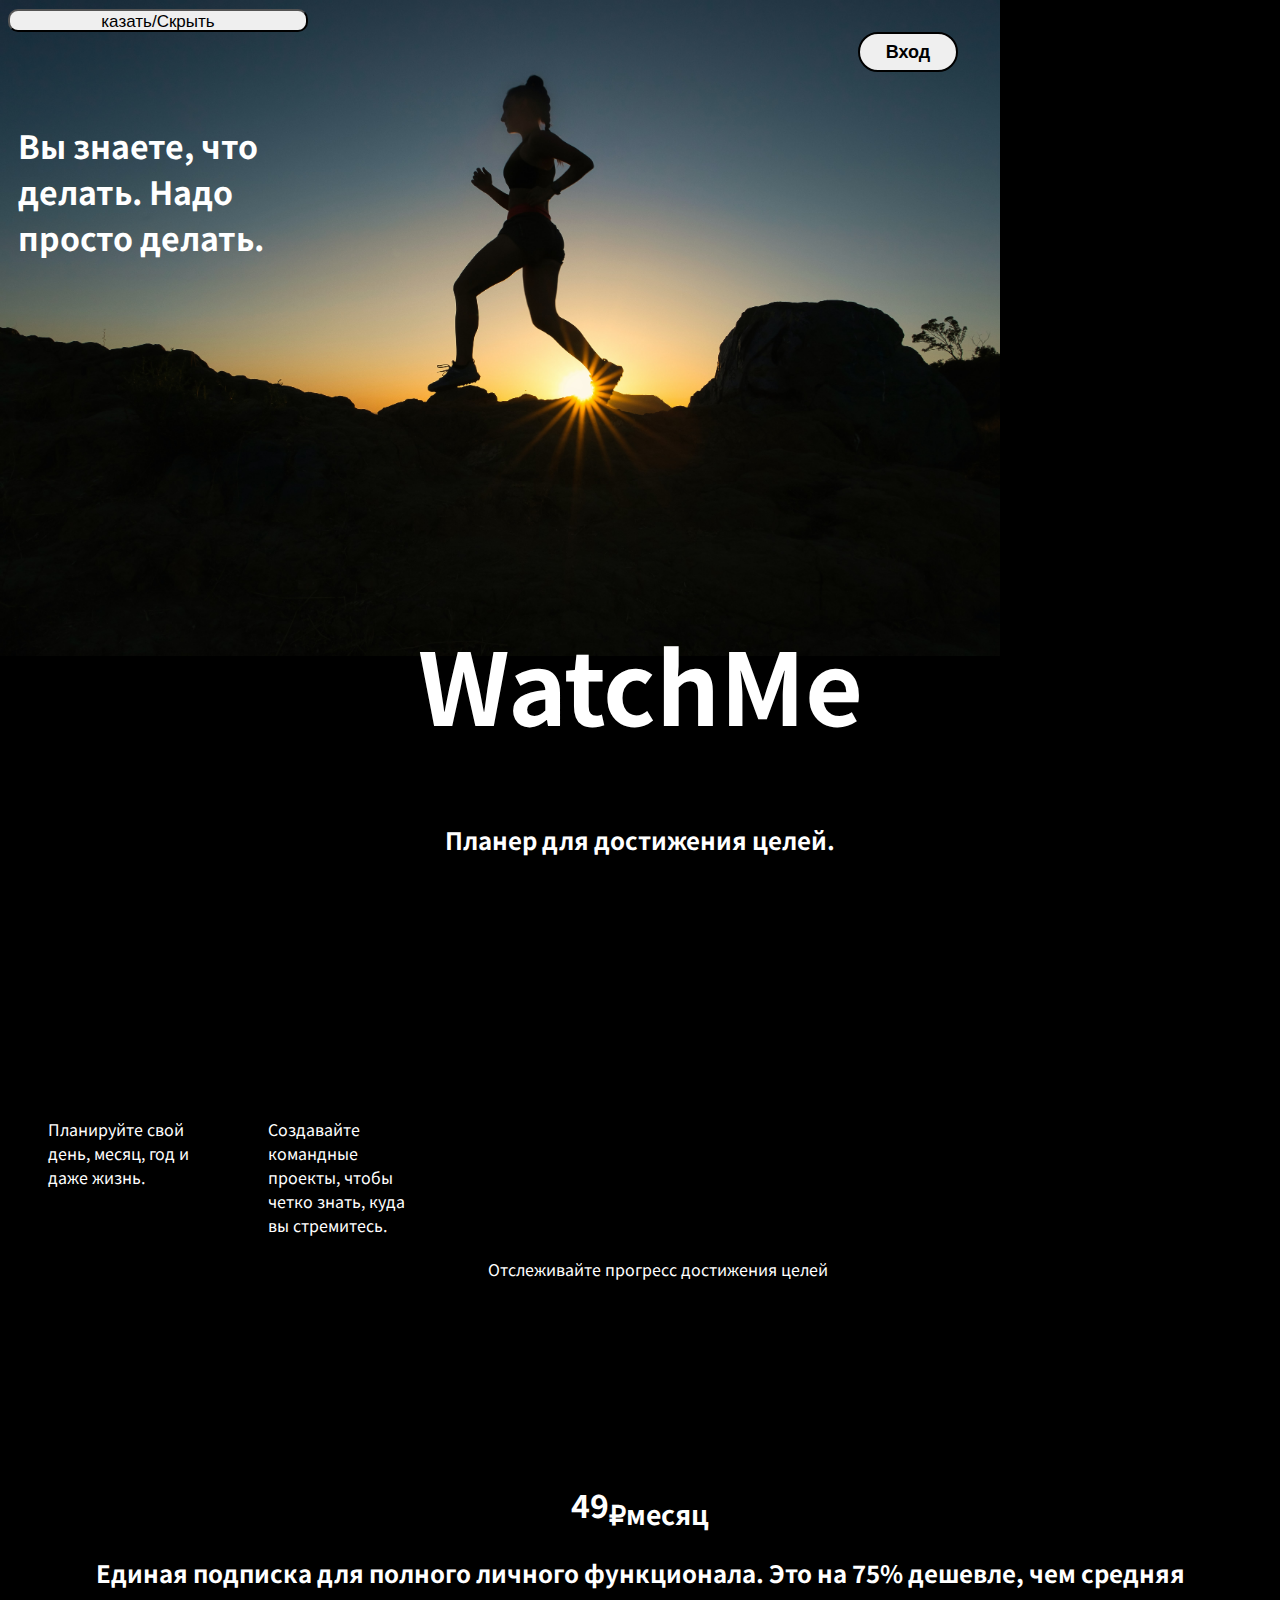
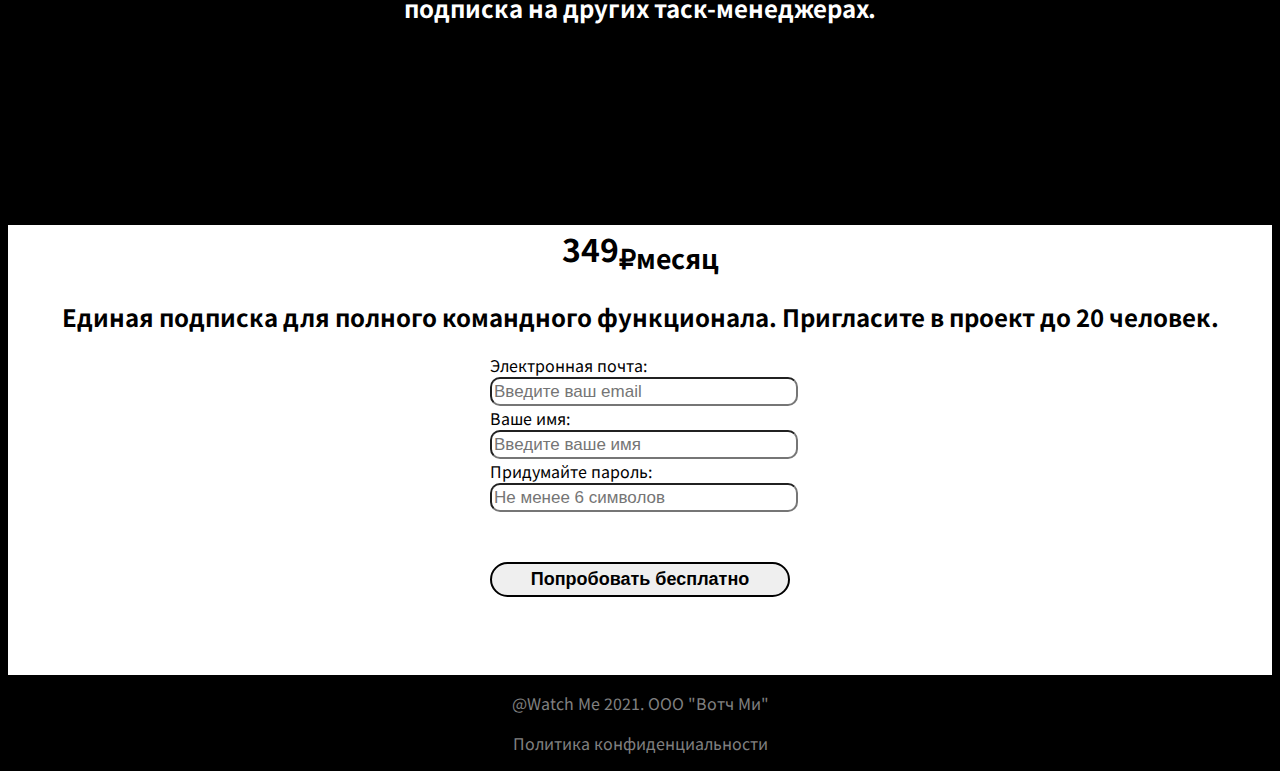
<file: index.html>
<!DOCTYPE html>
<html lang="ru">
  <head>
    <meta http-equiv="Content-Type" content="text/html; charset=utf-8">
    <link href="main.css" rel="stylesheet">
    <title>Возьми контроль над своими действиями</title>
    <script>
    function disp(form) {
        if (form.style.display == "none") {
            form.style.display = "block";
        } else {
            form.style.display = "none";
        }
    }
    </script>
  </head>
  <body>
        <input type="button" value="казать/Скрыть" onclick="disp(document.getElementById('form1'))" />
         <div class="greetings-container">
           <a href="login.html"><button href="login.html">Вход</button></a>
           </div>
           <h1 class="hello-text">Вы знаете, что делать. Надо просто делать.</h1>
           <h1 class="heading">WatchMe</h1>
           <h2>Планер для достижения целей.</h2>
           <div class="main-container">
                 <img class="element-1">
                 <dd class="element-2">Планируйте свой день, месяц, год и даже жизнь.</dd>
                 <img class="element-3">
                 <dd class="element-4">Создавайте командные проекты, чтобы четко знать, куда вы стремитесь.</dd>
                 <img class="element-5">
                 <dd class="element-6">Отслеживайте прогресс достижения целей</dd>
         </div>
         <h1 class="price">49<sub>₽месяц</sub></h1>
         <h2>Единая подписка для полного личного функционала. Это на 75% дешевле, чем средняя подписка на других таск-менеджерах. </h2>
         <div class="white-container">
               <h1 class="price black">349<sub>₽месяц</sub></h1>
               <h2 class="black">Единая подписка для полного командного функционала. Пригласите в проект до 20 человек. </h2>
               <div class="align-container">
                   <form class="registration" action="index.html" method="post">
                          <label for="email">Электронная почта:</label>
                          <input type="email" name="email" id="email" placeholder="Введите ваш email">
                          <label for="name" name="name">Ваше имя:</label>
                          <input type="text" id="name" placeholder="Введите ваше имя">
                          <label for="password">Придумайте пароль:</label>
                          <input type="password" id="password" placeholder="Не менее 6 символов">
                          <input class="try-for-free" type="submit" value="Попробовать бесплатно">
                   </form>
               </div>
         </div>
         <footer>
                 <p>@Watch Me 2021. ООО "Вотч Ми"<p>
                 <p>Политика конфиденциальности<p>
         </footer>
  </body>
</html>
</file>
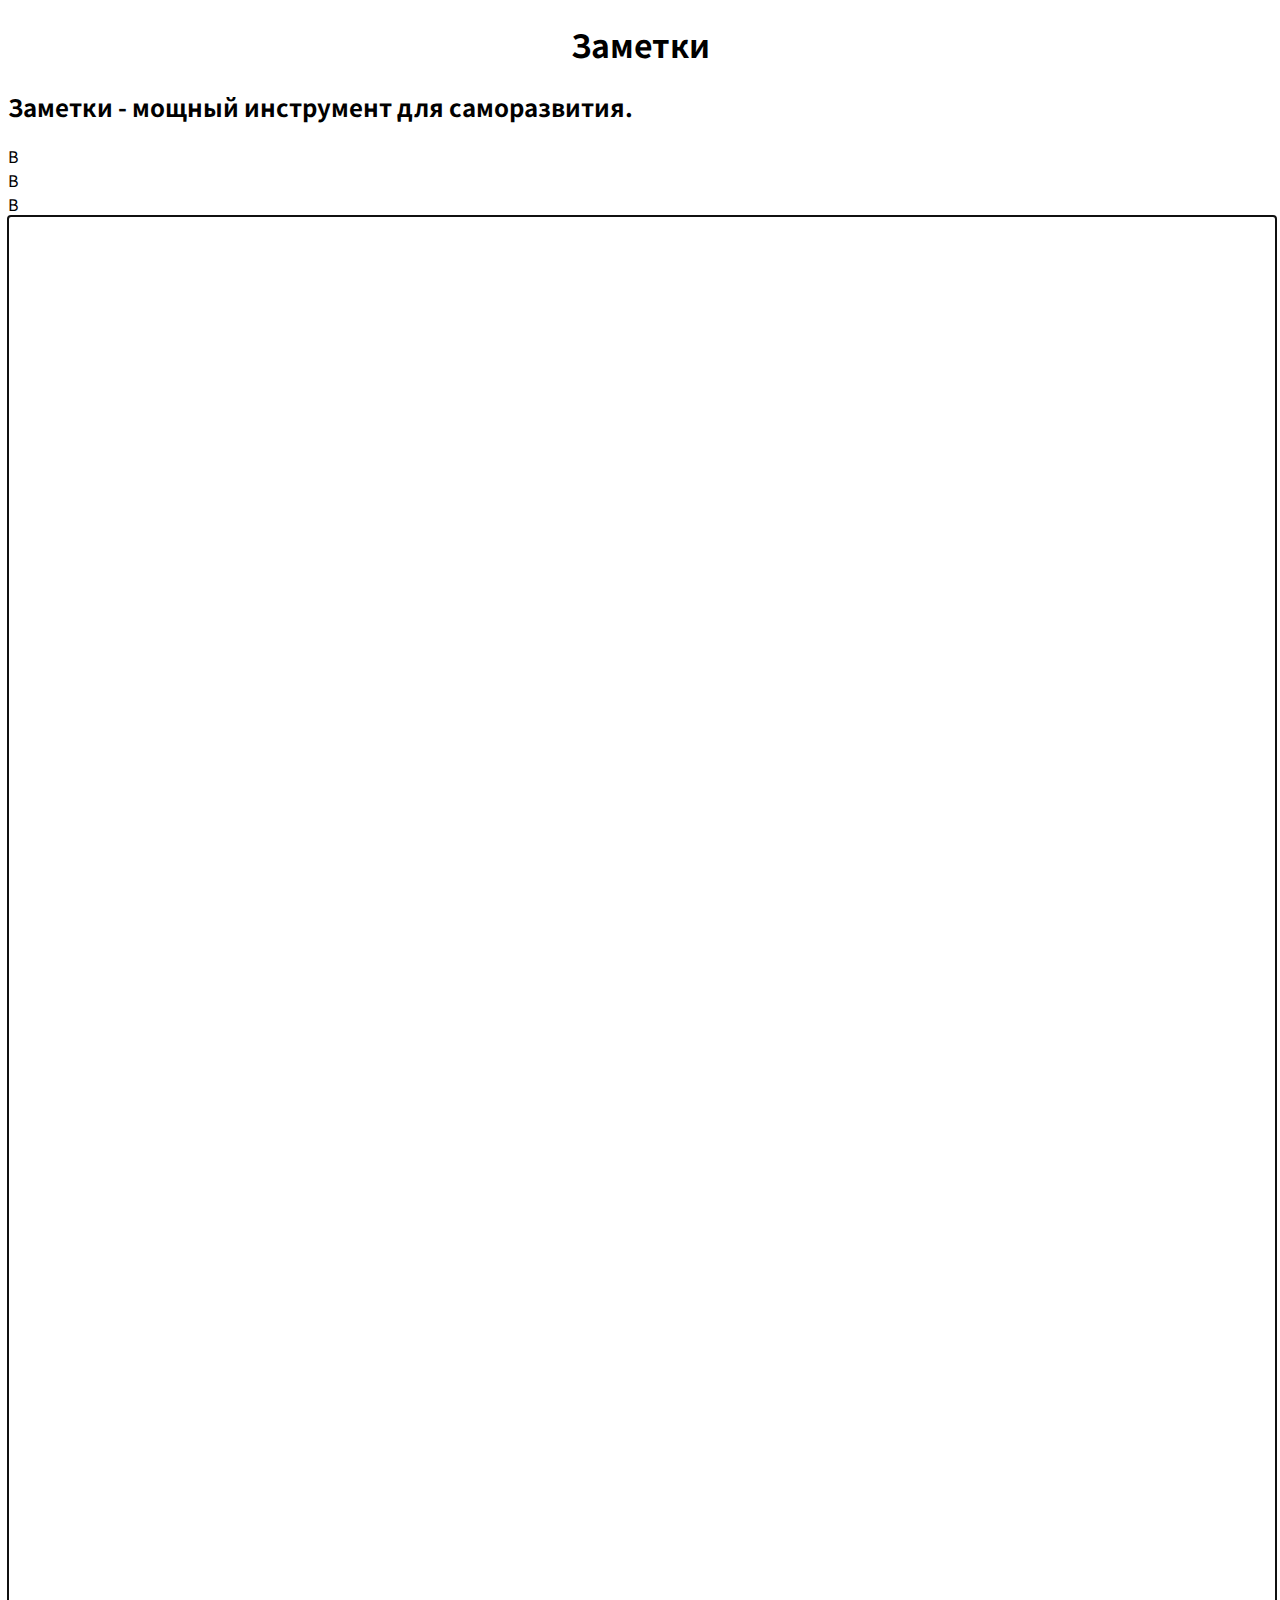
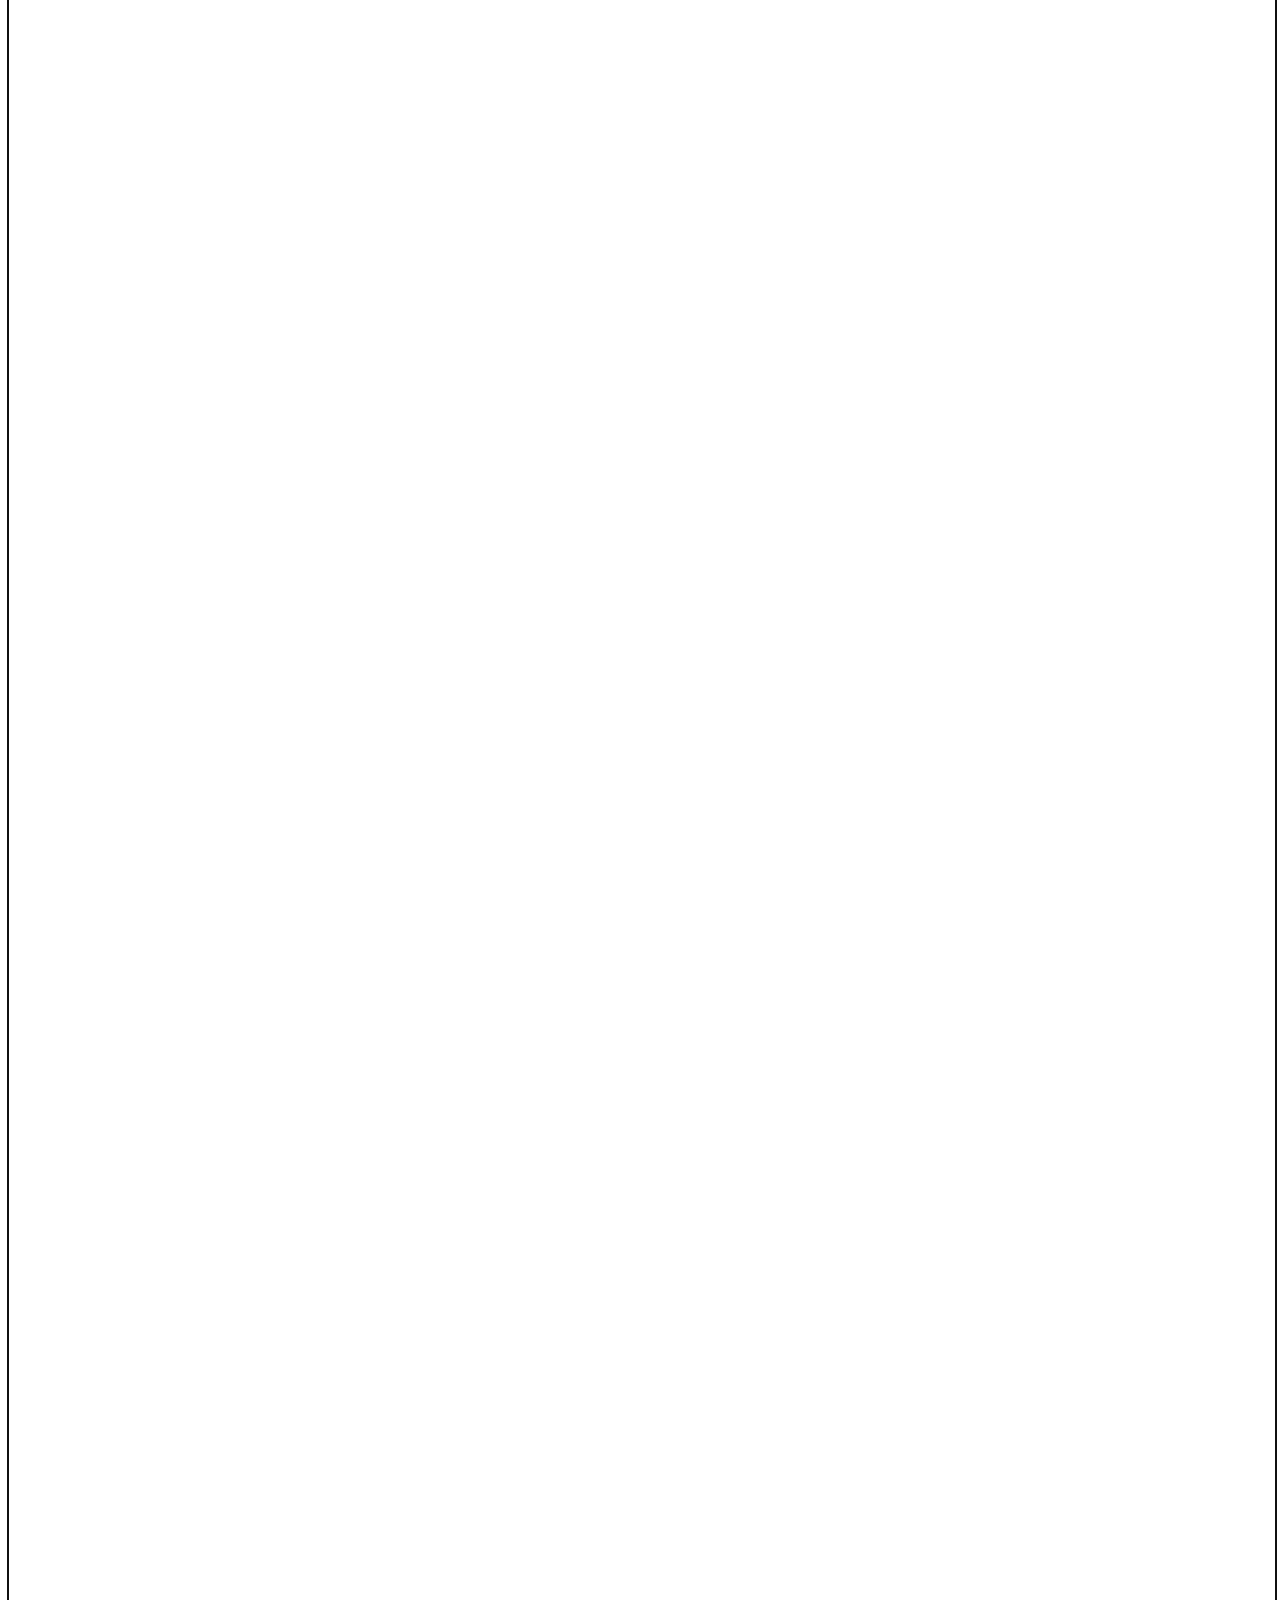
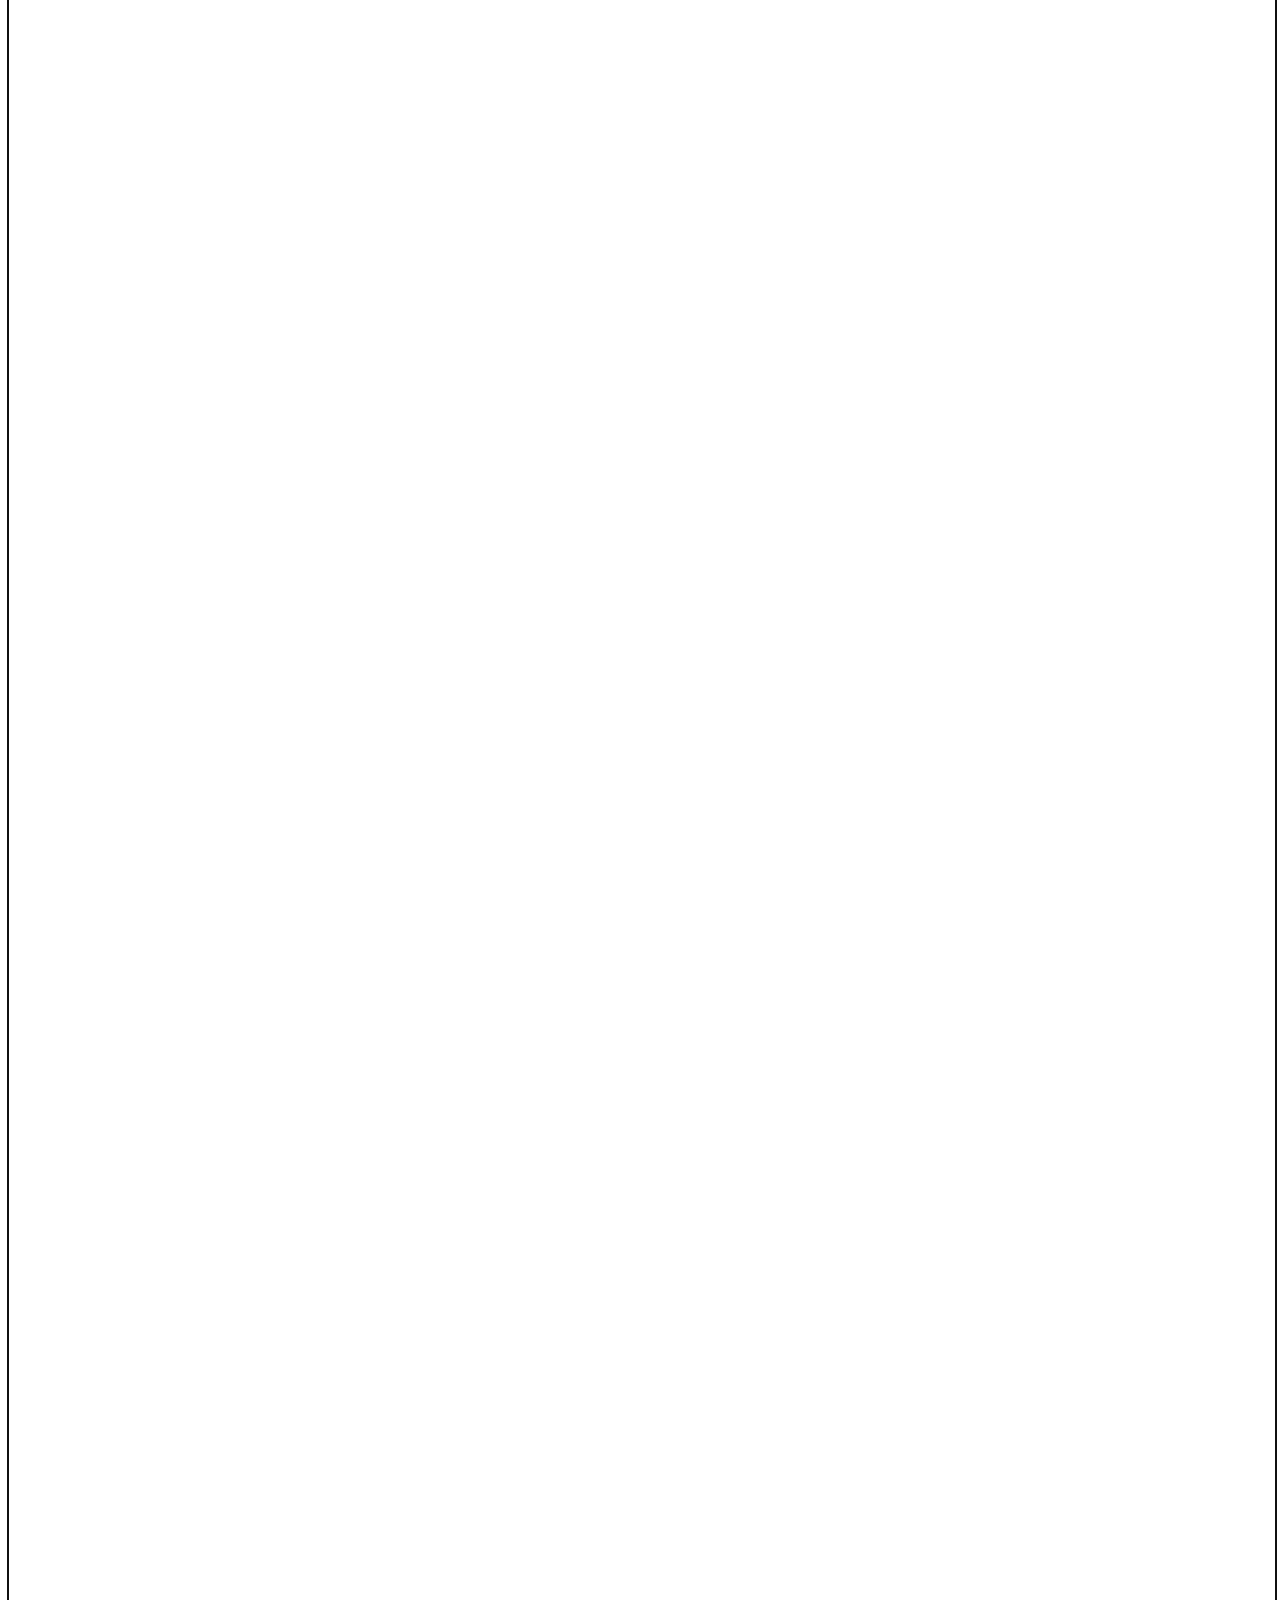
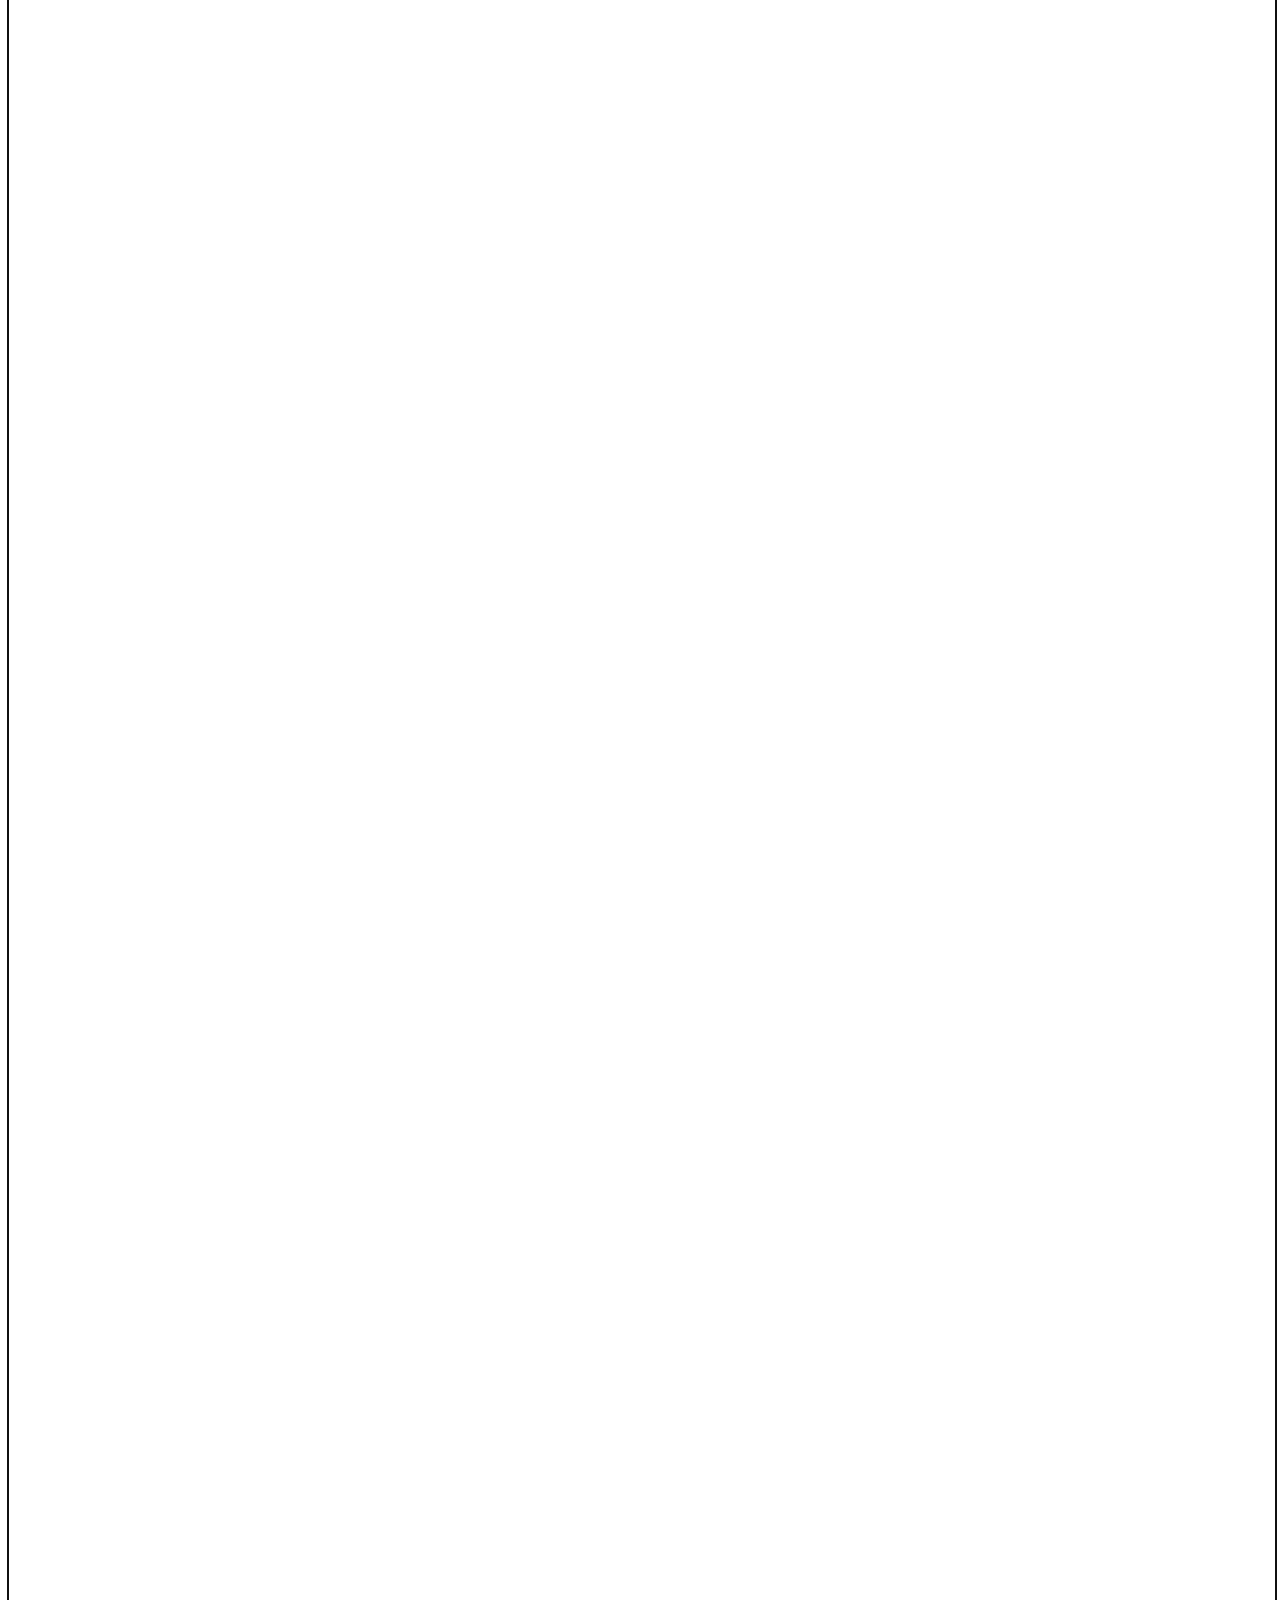
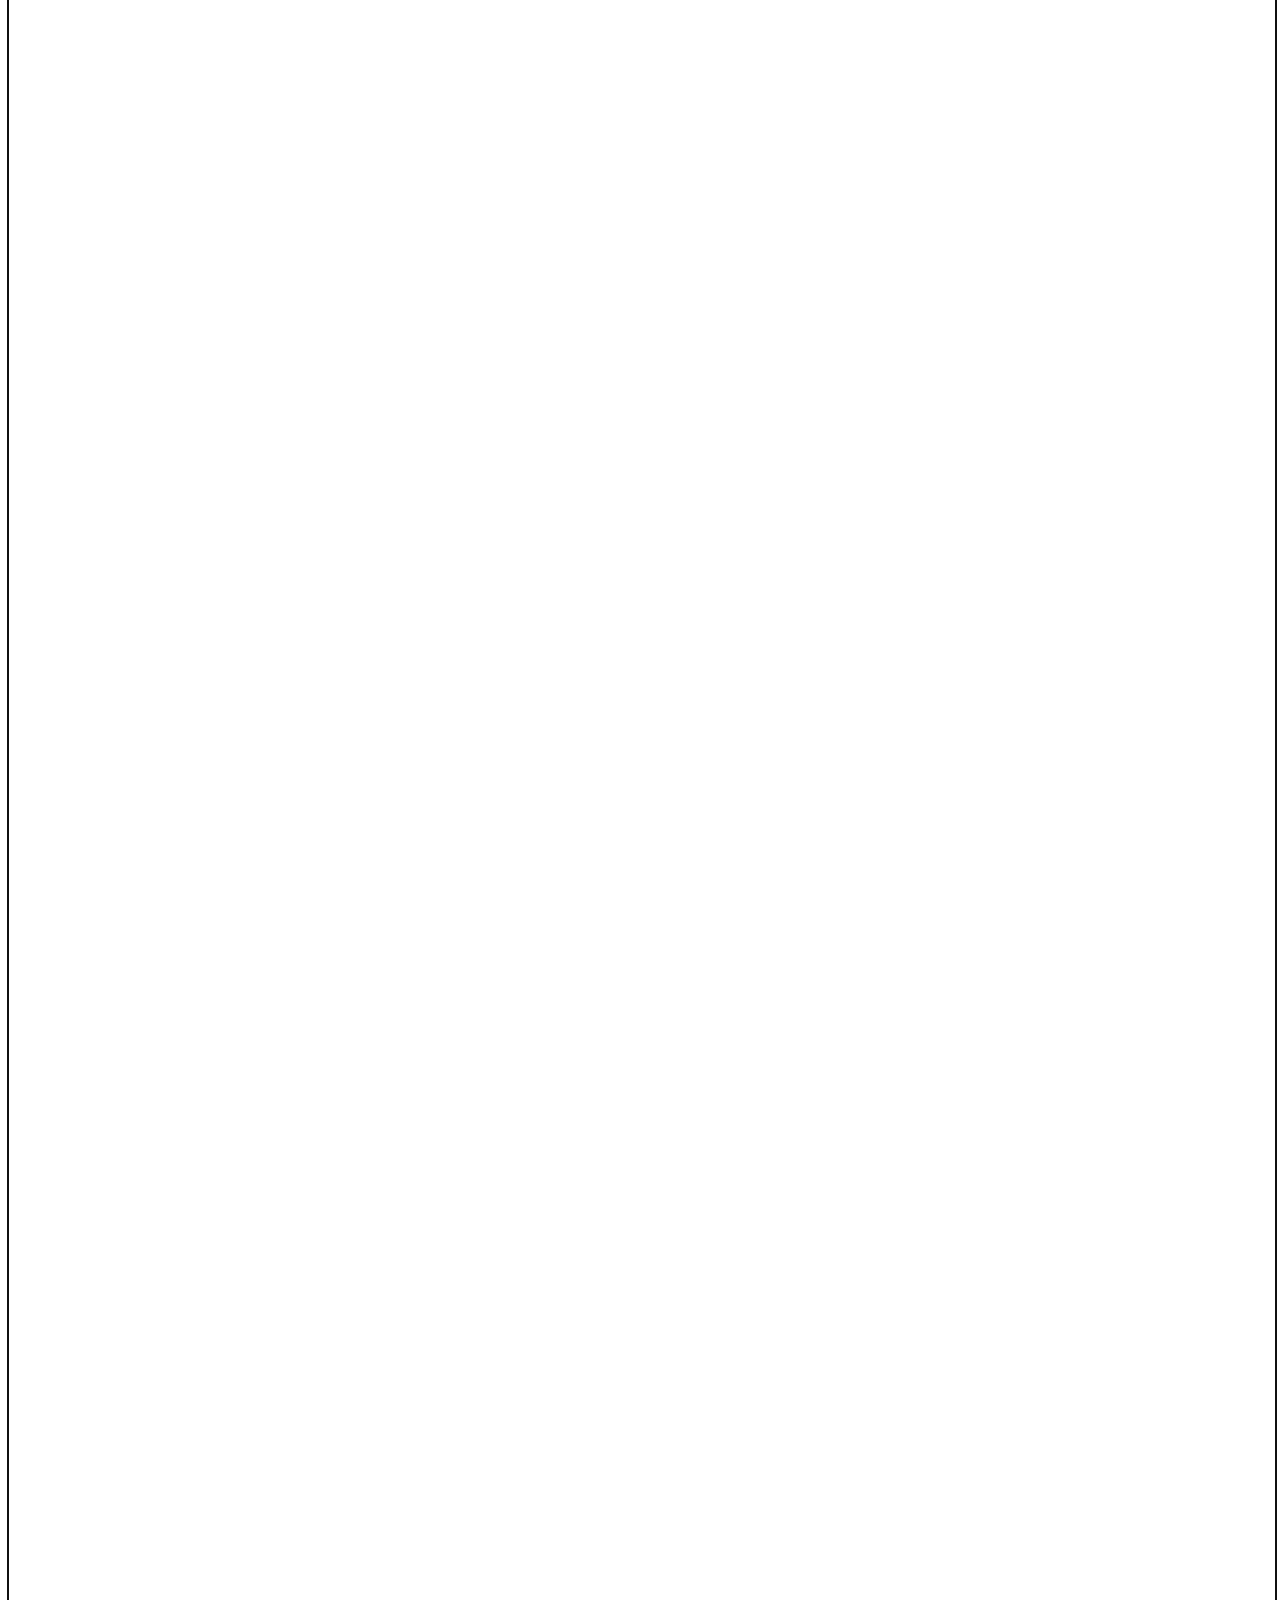
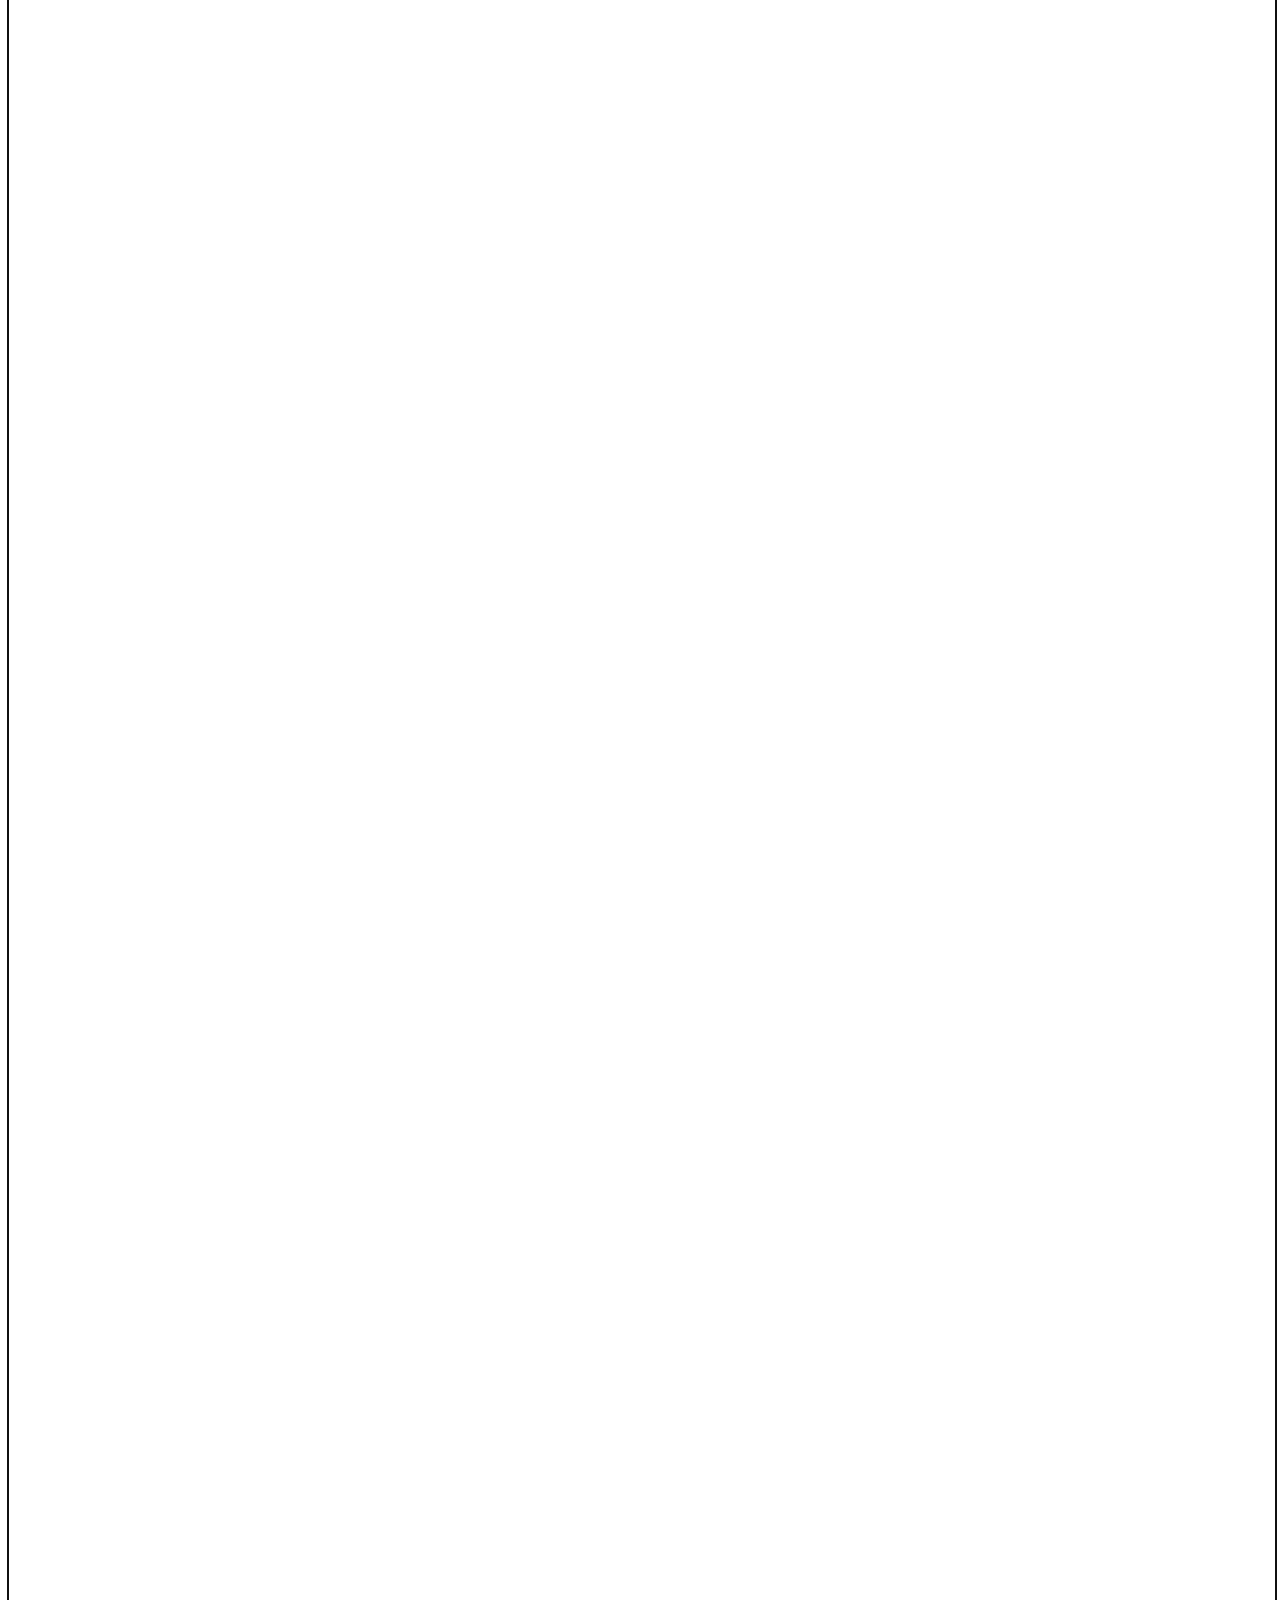
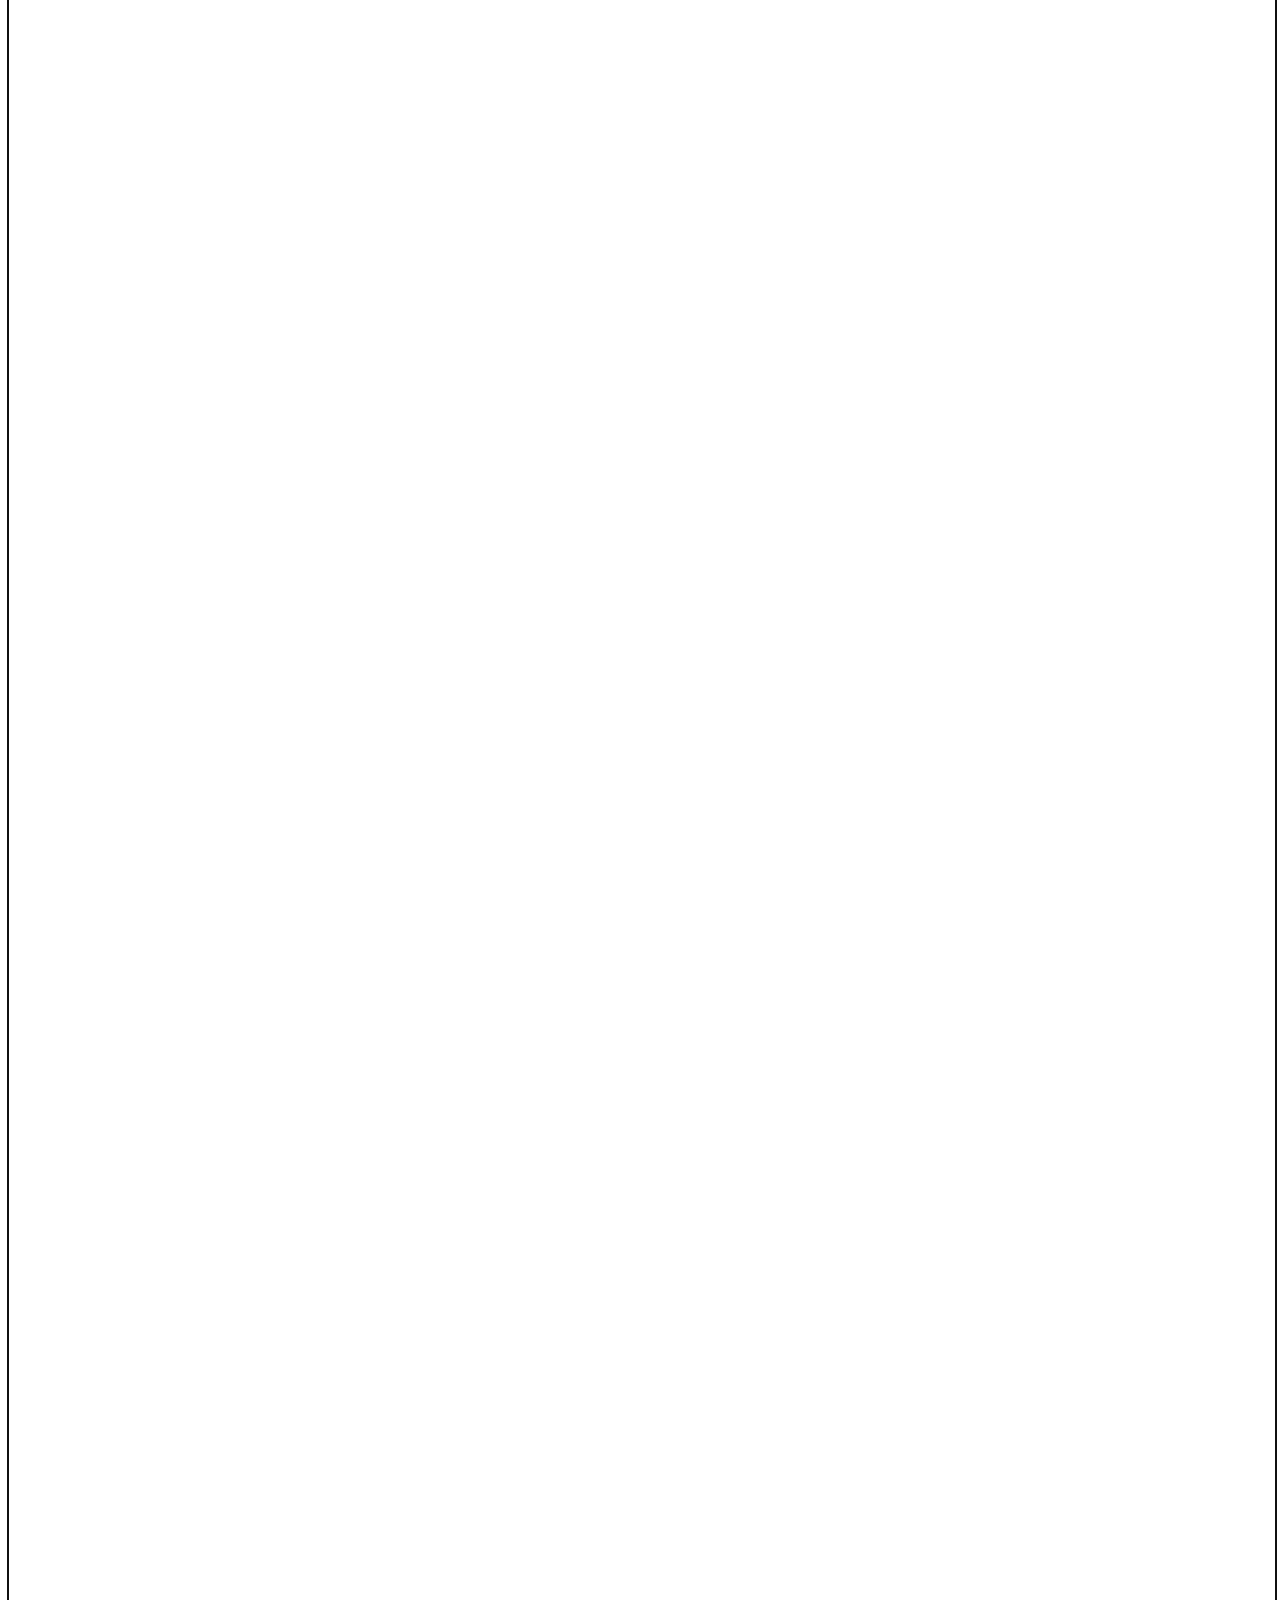
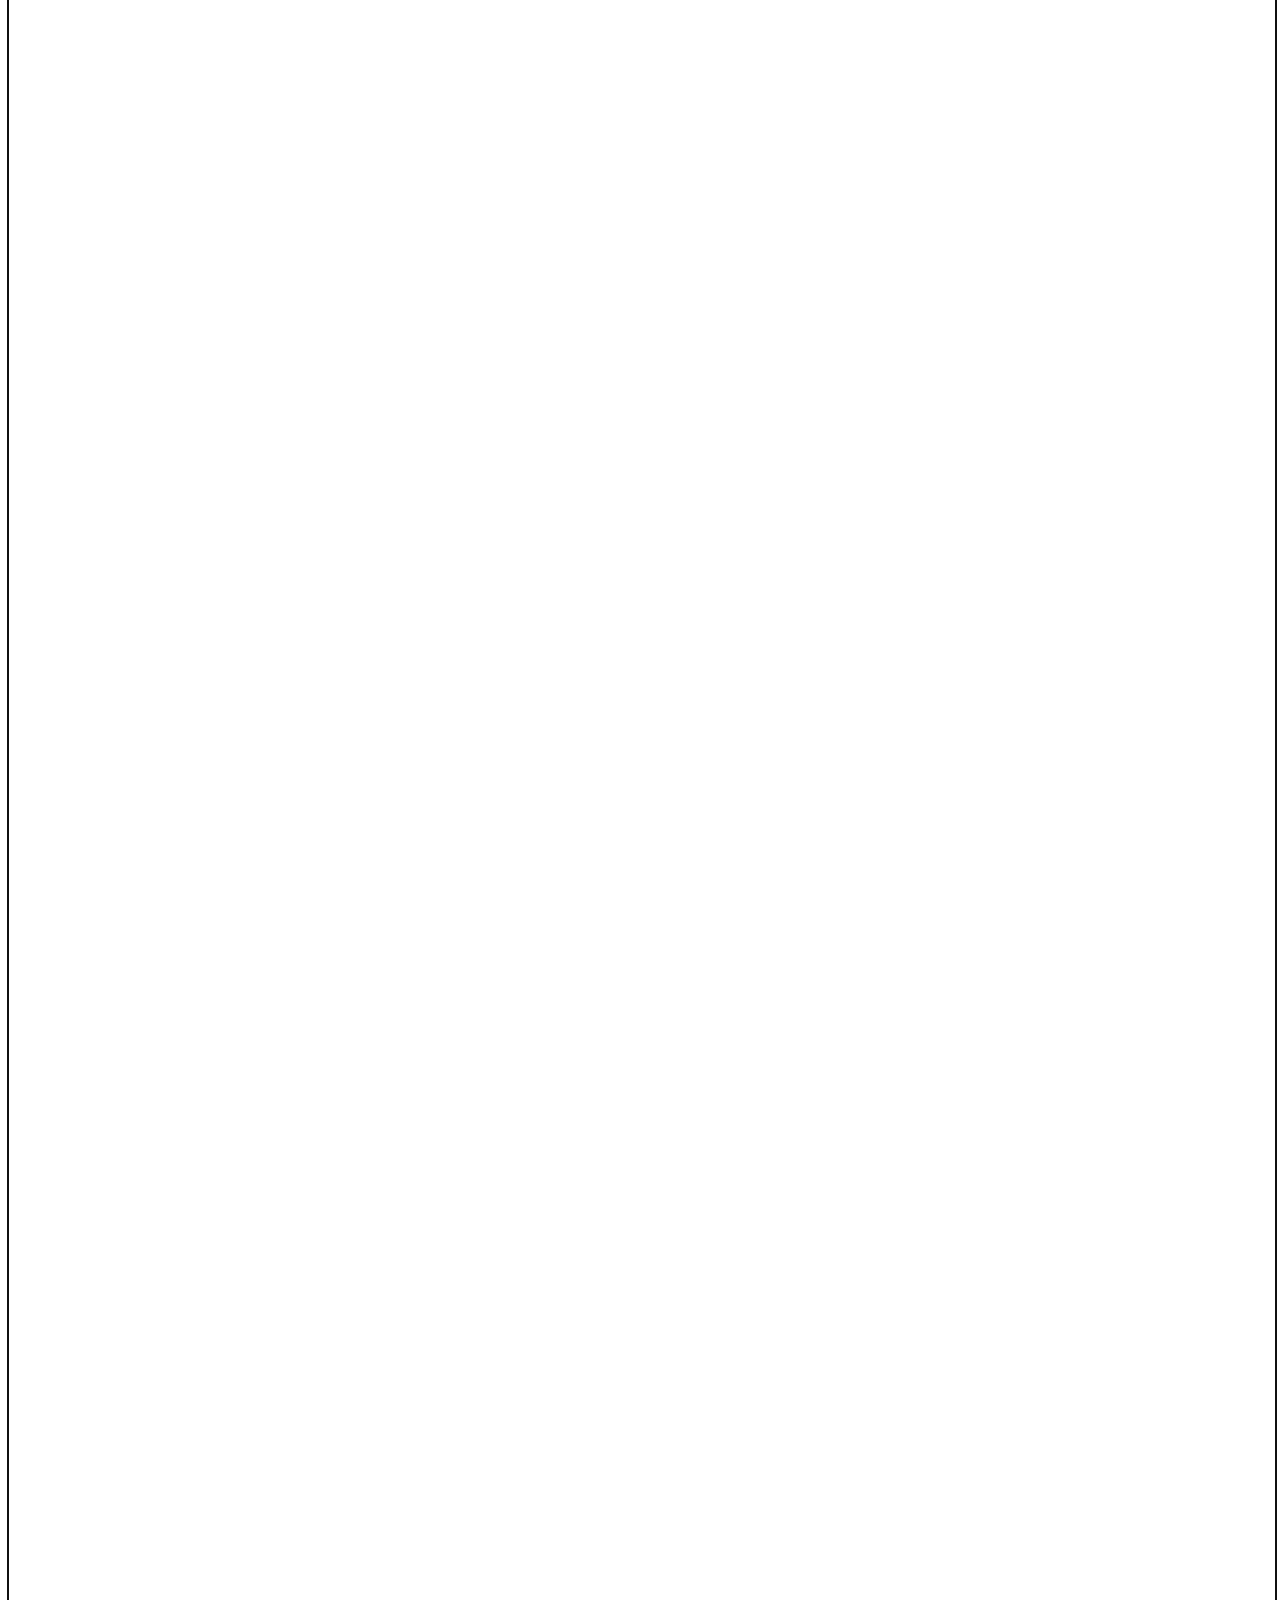
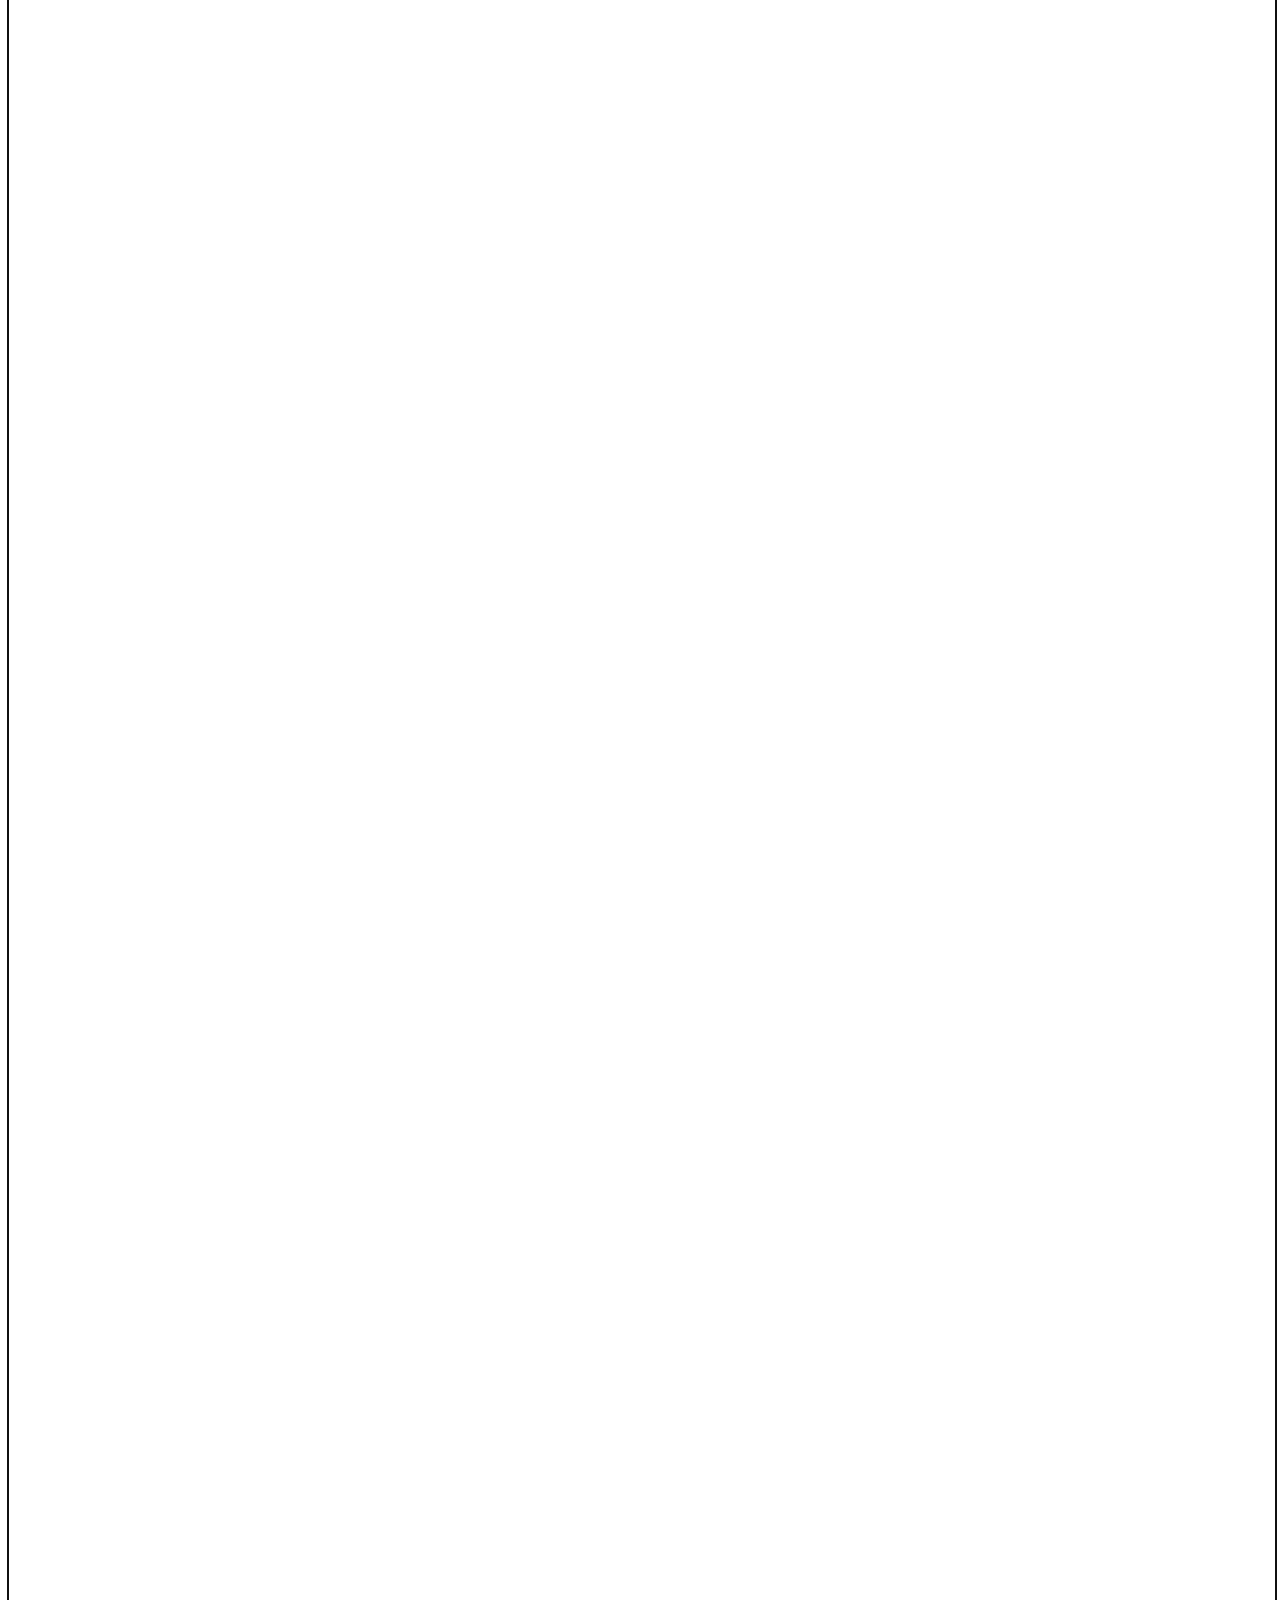
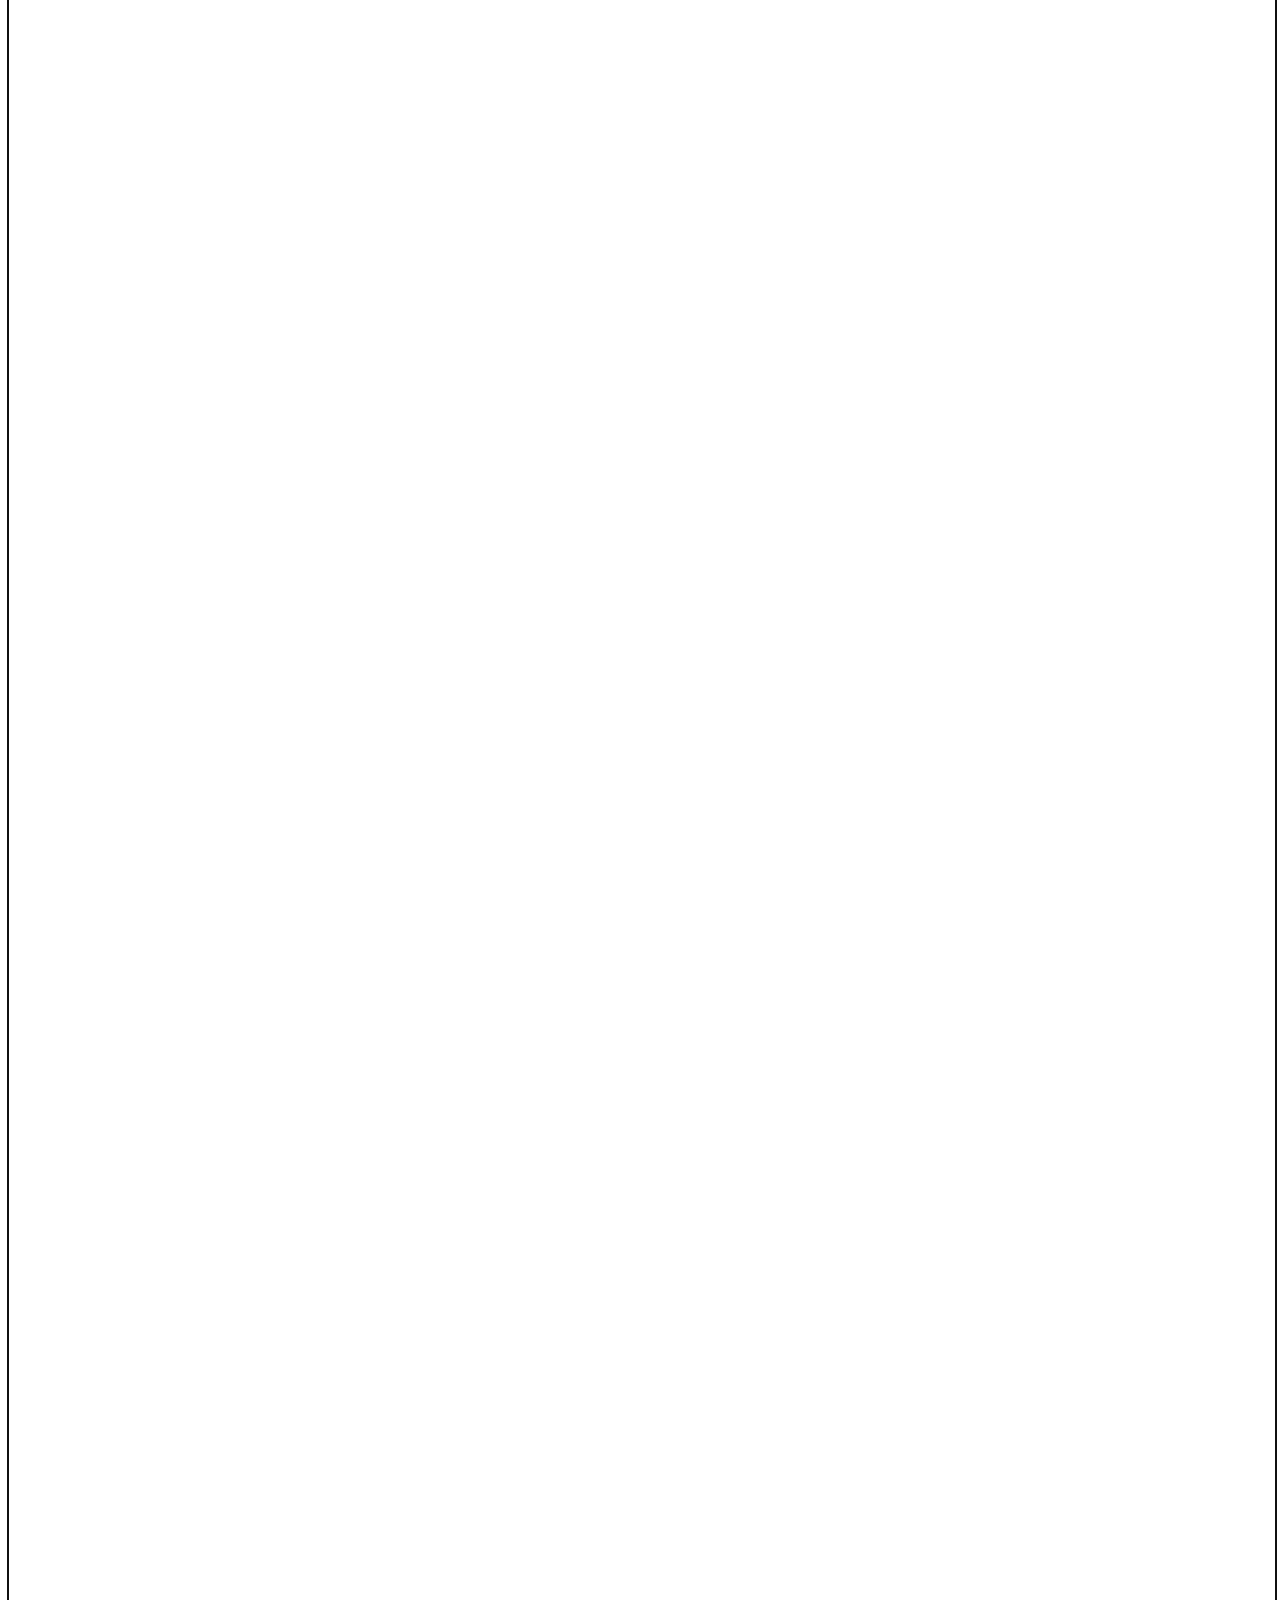
<file: analyse.html>
<!DOCTYPE html>
<html>
	<head>
		<meta http-equiv="Content-Type" content="text/html; charset=utf-8">
        <link href="analyse.css" rel="stylesheet">
        <title>Watch Me</title>
	</head>
	<body>
        <h1 class="text">Заметки</h1>
        <h2>Заметки - мощный инструмент для саморазвития.</h2>
        <div>
            <div><span style="font-weight: 1700;">B</span></div>
            <div><span>B</span></div>
            <div><span>В</span></div>
        </div>
        <form>
            <textarea autofocus></textarea>
        </form>
    </body>
</html>
</file>
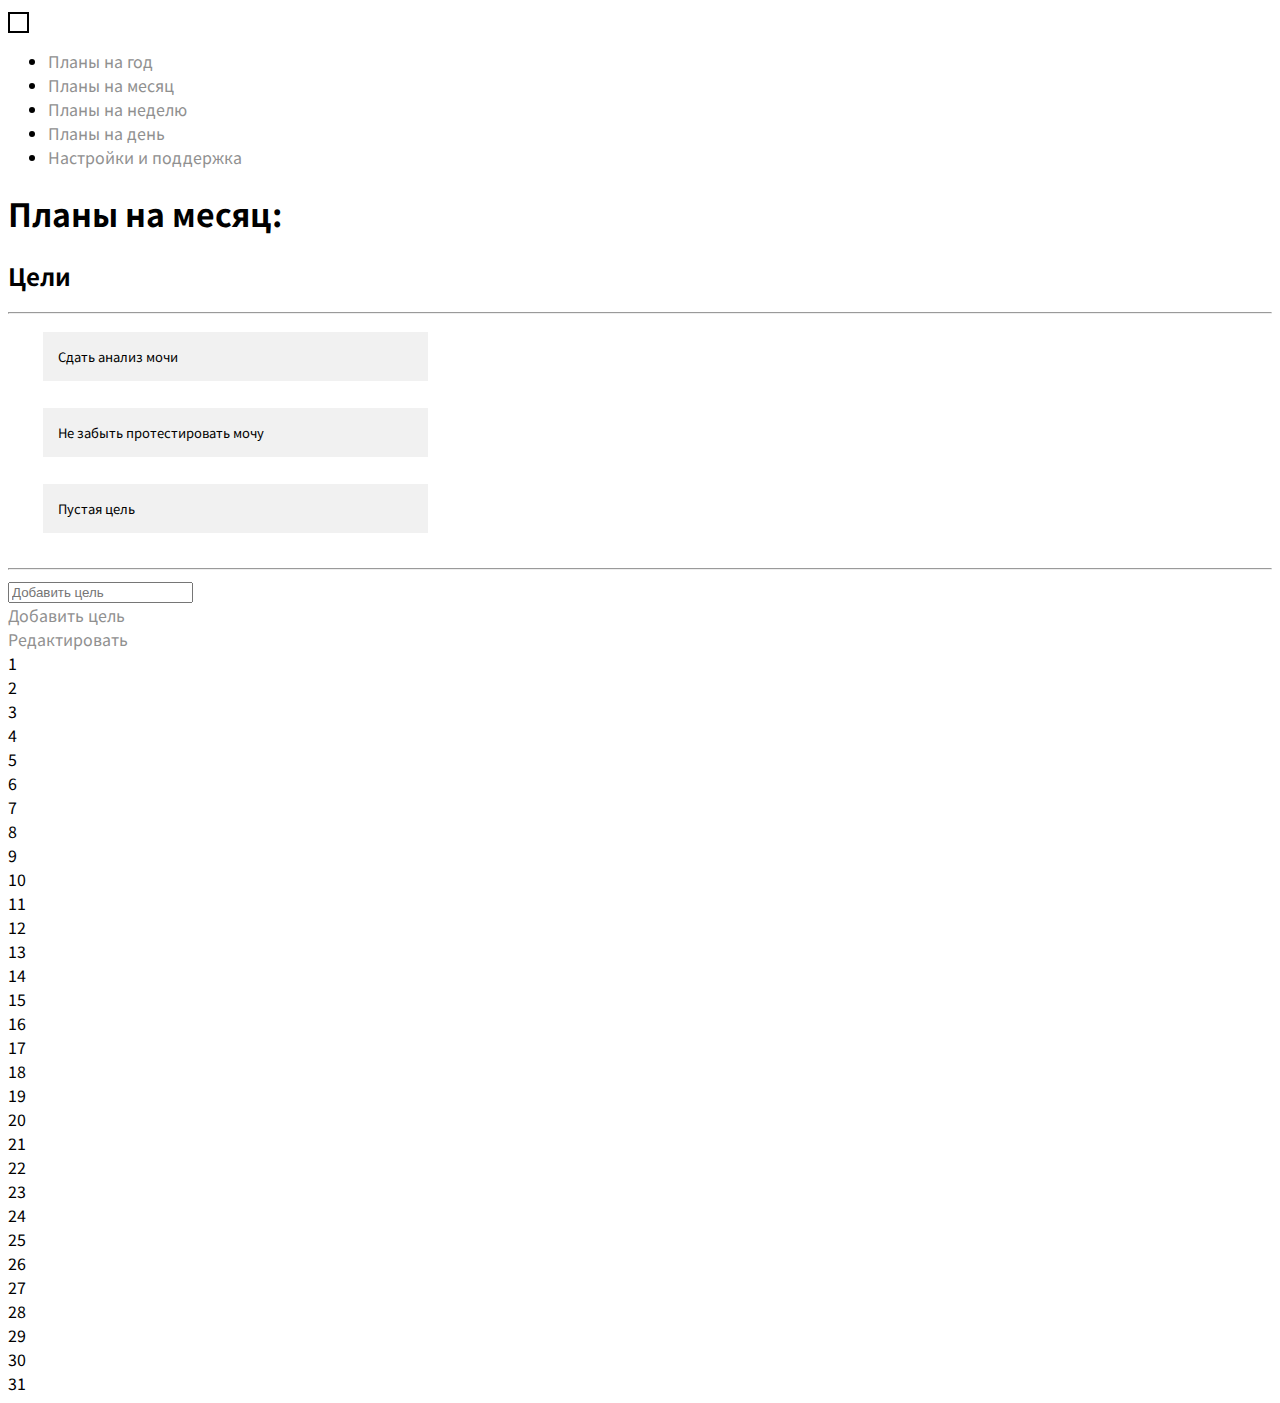
<file: month.html>
<!DOCTYPE html>
<html>
	<head>
		<meta http-equiv="Content-Type" content="text/html; charset=utf-8">
        <link href="style.css" rel="stylesheet">
        <title>Планы на месяц</title>
	</head>
	<body>
        <div class="hamburger-menu">
            <input id="menu__toggle" type="checkbox" />
            <label class="menu__btn" for="menu__toggle">
              <span></span>
            </label>
            <ul class="menu__box">
              <li><a class="menu__item" href="index.php">Планы на год</a></li>
              <li><a class="menu__item" href="page.php">Планы на месяц</a></li>
              <li><a class="menu__item" href="hhtp:">Планы на неделю</a></li>
              <li><a class="menu__item" href="community.php">Планы на день</a></li>
              <li><a class="menu__item" href="hhtp:">Настройки и поддержка </a></li>
            </ul>
         </div>
        
          <h1 class="text">Планы на месяц:</h1>
         <h2>Цели</h2>
        <hr>
         <ul class="flex-container">
             <li class="flex-item">Сдать анализ мочи</li>
            <li class="flex-item">Не забыть протестировать мочу</li>
            <li class="flex-item">Пустая цель</li>
        </ul>
        <hr>
        <form>
            <input type="text" placeholder="Добавить цель" name="email" required>
        </form>
        <div class="block"><a href="registration.html" class="button7">Добавить цель</a></div>
        <div class="block right"><a href="add_target.php" class="button8">Редактировать</a></div>
        <div class="align-grid">
            <div class="grid">
                    <div class="grid-item">
                        1
                        <input type="checkbox" name="c1" id="c1" />
                        <label for="c1"></label>
                    </div>
                    <div class="grid-item active-day">
                        2
                        <input type="checkbox" name="c2" id="c2" />
                        <label for="c2"></label>
                    </div>
                    <div class="grid-item">
                        3
                        <input type="checkbox" name="c3" id="c3" />
                        <label for="c3"></label>
                   </div>
                    <div class="grid-item">
                        4
                        <input type="checkbox" name="c4" id="c4" />
                        <label for="c4"></label>
                </div>
                    <div class="grid-item">
                        5
                        <input type="checkbox" name="c5" id="c5" />
                        <label for="c5"></label>
                </div>
                    <div class="grid-item">
                        6
                        <input type="checkbox" name="c6" id="c6" />
                        <label for="c"></label>
                    </div>
                    <div class="grid-item">
                        7
                <input type="checkbox" name="c1" id="c1" />
                        <label for="c1"></label></div>
                    <div class="grid-item">
                        8
                <input type="checkbox" name="c1" id="c1" />
                        <label for="c1"></label></div>
                    <div class="grid-item">
                        9
                <input type="checkbox" name="c1" id="c1" />
                        <label for="c1"></label></div>
                    <div class="grid-item">
                        10
                <input type="checkbox" name="c1" id="c1" />
                        <label for="c1"></label></div>
                    <div class="grid-item">
                        11
                <input type="checkbox" name="c1" id="c1" />
                        <label for="c1"></label></div>
                    <div class="grid-item">
                        12
                <input type="checkbox" name="c1" id="c1" />
                        <label for="c1"></label></div>
                    <div class="grid-item">
                        13
                <input type="checkbox" name="c1" id="c1" />
                        <label for="c1"></label></div>
                    <div class="grid-item">
                        14
                <input type="checkbox" name="c1" id="c1" />
                        <label for="c1"></label></div>
                    <div class="grid-item">
                        15
                <input type="checkbox" name="c1" id="c1" />
                        <label for="c1"></label></div>
                    <div class="grid-item">
                        16
                <input type="checkbox" name="c1" id="c1" />
                        <label for="c1"></label></div>
                    <div class="grid-item">
                        17
                <input type="checkbox" name="c1" id="c1" />
                        <label for="c1"></label></div>
                    <div class="grid-item">
                        18
                <input type="checkbox" name="c1" id="c1" />
                        <label for="c1"></label></div>
                    <div class="grid-item">
                        19
                <input type="checkbox" name="c1" id="c1" />
                        <label for="c1"></label></div>
                    <div class="grid-item">
                        20
                <input type="checkbox" name="c1" id="c1" />
                        <label for="c1"></label></div>
                    <div class="grid-item">
                        21
                <input type="checkbox" name="c1" id="c1" />
                        <label for="c1"></label></div>
                    <div class="grid-item">
                        22
                <input type="checkbox" name="c1" id="c1" />
                        <label for="c1"></label></div>
                    <div class="grid-item">
                        23
                <input type="checkbox" name="c1" id="c1" />
                        <label for="c1"></label></div>
                    <div class="grid-item">
                        24
                <input type="checkbox" name="c1" id="c1" />
                        <label for="c1"></label></div>
                    <div class="grid-item">
                        25
                <input type="checkbox" name="c1" id="c1" />
                        <label for="c1"></label></div>
                    <div class="grid-item">
                        26
                <input type="checkbox" name="c1" id="c1" />
                        <label for="c1"></label></div>
                    <div class="grid-item">
                        27
                <input type="checkbox" name="c1" id="c1" />
                        <label for="c1"></label></div>
                    <div class="grid-item">
                        28
                <input type="checkbox" name="c1" id="c1" />
                        <label for="c1"></label></div>
                    <div class="grid-item">
                        29
                <input type="checkbox" name="c1" id="c1" />
                        <label for="c1"></label></div>
                    <div class="grid-item">
                        30
                <input type="checkbox" name="c1" id="c1" />
                        <label for="c1"></label></div>
                    <div class="grid-item">
                        31
                <input type="checkbox" name="c1" id="c1" />
                        <label for="c1"></label></div>
            </div>
        </div>
    </body>
</html>
</file>
<file: main.css>
@import url('https://fonts.googleapis.com/css2?family=Noto+Sans+TC&display=swap');
body{
  font-family: 'Noto Sans TC', sans-serif;
  background-image: url("./background.jpg");
  background-size: 1000px 655.52px;
  background-repeat: no-repeat;
  background-color: black;
  color: white;
}
.greetings-container{
    display: grid;
    grid-template-columns: 850px 100px;
    grid-template-rows: auto;
}
img{
  width: 100%;
  padding: 0;
  margin: 0px;
}
.hello-text{
  width: 300px;
  color: white;
  margin-left: 10px;
  margin-top: 50px;
}
button{
  font-size: 18px;
  font-weight: bold;
  border: 2px solid #000;
  border-radius: 35px;
  width: 100px;
  height: 40px;
}
button:hover{
  cursor: pointer;
  box-shadow: 0 4px 8px 0 white;
}
a{
  grid-column: 2 /  2;
}
.heading{
  color: white;
  text-align: center;
  font-size: 100px;
  margin-top: 350px;
}
.main-container{
  display: grid;
  grid-template-columns: 200px 200px 400px;
  grid-template-rows: 200px;
  grid-gap: 20px;
}
h2{
  text-align:center;
  color: white;
  margin-left: 30px;
  margin-right: 30px;
}
dd{
  color: white;
}
.element-1{
  grid=column: 1 / 1;
}
.element-2{
  grid-column: 1 / 1;
}
.element-4{
  grid-column: 2 / 2;
}
.element-3{
  grid-column: 1 / 1;
  grid-row: 2 / 2;
}
.element-6{
  grid-column: 3/3;
}
.price{
  margin-top: 200px;
  text-align: center;

}
.black{
  color: black;
  margin-left: 30px;
  margin-right: 30px;
}
.white-container{
  background-color: white;
  width: 100%;
  height: 450px;
}
.try-for-free{
  font-size: 18px;
  font-weight: bold;
  border: 2px solid #000;
  border-radius: 35px;
  width: 100px;
  height: 40px;
  display: block;
  margin-right: auto;
  margin-left: auto;
  margin-top: 50px;
  width: 300px;
  height: 35px;
}
.try-for-free:hover{
    box-shadow: 0 4px 8px 0 black;
    cursor: pointer;
}
.align-container{
  display: block;
  margin-left: auto;
  margin-right: auto;
}
form{
  color: black;
  width: 300px;
  text-align: left;
  margin-right: auto;
  margin-left: auto;
}
input{
  width: 300px;
  height: 23px;
  font-size: 17px;
  border-radius: 10px;
}
footer{
  color: grey;
  text-align: center;
}
</file>
<file: analyse.css>
@import url('https://fonts.googleapis.com/css2?family=Noto+Sans+TC&display=swap');
body{
    font-family: 'Noto Sans TC', sans-serif;
}
.text{
    text-align: center;
}
textarea {
    width: 100%; /* Ширина поля в процентах */
    margin: 0;
    height: 20000px; /* Высота поля в пикселах */
    resize: none; /* Запрещаем изменять размер */
    border-style: none;  
    border: none;
    background-color: transparent;    
    font-size: 20px;
   } 
.label{
    text-align: center;
}
</file>
<file: style.css>
@import url('https://fonts.googleapis.com/css2?family=Noto+Sans+TC&display=swap');
body{
    font-family: 'Noto Sans TC', sans-serif;
}
.main-grid{
    display: grid;
    margin: 0;
    padding: 0;
    grid-template-columns: 300px auto;
    grid-template-rows: 110%;
}
.menu-container{
    background-color: #F0F0F0;
    margin: 0px;
    padding-top: 30px;
    text-align: left;
}
.pointer{
    padding-left: 15px;
}
.pointer:hover{
    padding-left: 25px;
}
.pointer-notes{
    padding-left: 10px;
}
.my-account{
    display: grid;
    padding: 10px;
    grid-template-columns: 40px 10px 210px 50px;
    grid-template-rows: 15px;
}
.my-account:hover{
    font-weight: bold;
}
.up{
    margin-top: 3px;
}
.upper{
    margin-top: 15px;
}
.month-button{
    font-size: 15px;
    height: 15px;
    width: 180px;
    display: grid;
    grid-template-columns: 125px 20px;
    grid-template-rows: 50px;
}
.month-button:hover{
    cursor: pointer;
}
.up20{
    padding-top: 10px;
    width: 20px;
}
.first-point{
    grid-column: 1 / 1;
}
.second-point{
    grid-column: 2 / 2;
}
.up:hover{
    cursor:pointer;
}
.my-account-element{
    width: 20px;
    height: 10px;
}
.grid-logout{
    width: 120px;
    display: grid;
    grid-template-columns: 90px 30px;
    grid-template-rows: 30px 30px;
    grid-gap: 5px;
}
.menu-button{
    padding-left: 10px;
    display: grid;
    grid-template-columns: 140px 10px;
    grid-template-rows: 28px;
}
.menu-button:hover{
    font-weight: bold;
    cursor: pointer;
    padding-left: 20px;
}
.notes-grid{
    display: grid;
    grid-template-columns: 20px 40px;
    padding-left: 15px;
}
.notes-grid:hover{
    padding-left: 25px;
    cursor: pointer;
}
.width20{
    width: 20px;
}
.tasks-container{
    text-align: center;
    padding-top: 100px;
}

.container-targets{
    padding-left: 10px;
}
.year-target{
    font-size: 25px;
}
a{
    width: 100%;
    text-decoration: none;
    color: #909090;
}
a:hover{
    color: black;
}
.month-days{
    display: flex;
    text-decoration: none;
    list-style: none;
    padding: 20px;
    margin 10px;
    flex-flow: row wrap;
    justify-content: space-between;
    text-align: center;
}
.month-days button{
    width: 190px;
    border-radius: 10px;
    font-size: 15px;
    margin-top: 10px;
}
.month-days button:hover{
    cursor: pointer;
    box-shadow: 0 4px 8px 0 rgb(0, 0, 0);
}

.day{
    margin: 5px;
    width: 200px;
    height: 200px;
    background-color: rgba(235, 235, 235, 1);
    transition: 0.3s;
    border-radius: 15px;
}
.day:hover{
    box-shadow: 0 4px 8px 0 rgb(0, 0, 0);
    cursor: pointer;
}
.text-days{
    text-align: left;
    padding-left: 10px;
    font-weight: 700;
}
.day-tasks{
    list-style: none;
    text-decoration: none;
    width: 50%;
}
.align-content{
    padding-left: 25px;
}
.flex-container{
    margin-left: 25px;
    width: 395px;
    display: flex;
    flex-flow: row wrap;
    justify-content: space-between;
    font-size: 13px;
    padding-left: 10px;
    list-style: none;
}
.flex-item{
   width: 100%;
  padding: 15px;
  margin: 5px 0 22px 0;
  display: inline-block;
  border: none;
  background: #f1f1f1;
}
.half{
  width: 350px;
  height: 35px;
  padding-top: 5px;
  margin: 5px 0 22px 0;
  display: inline-block;
  border: none;
  background: #f1f1f1;
}
.half:hover{
  text-decoration: line-through;
  color: green;
    cursor:pointer;
}
.done-container{
    width: 395px;
    display: flex;
    flex-flow: row wrap;
    justify-content: space-between;
    font-size: 13px;
    list-style: url("svg/done.svg");
}
.done-task{
  width: 350px;
  height: 35px;
  padding-top: 5px;
  margin: 5px 0 22px 0;
  display: inline-block;
  border: none;
  text-decoration: line-through;
  color: green;
}
input[type=task] {
  padding-left: 10px;
  font-size: 15px;
  height: 35px;
  margin: 5px 0 2px 0;
  border: none;
  background: #f1f1f1;
}

.btn {
    height: 45px;
    background-color: DodgerBlue; /* Blue background */
    border: none; /* Remove borders */
    color: white; /* White text */
    padding: 12px 16px; /* Some padding */
    font-size: 16px; /* Set a font size */
    cursor: pointer; /* Mouse pointer on hover */
}
.green{
   background: rgba(45, 181, 66, 1);
}
.green: hover{
   box-shadow: 10px solid black;
}
/* Darker background on mouse-over */
.btn:hover {
    background-color: orangered;
}
.settings{
    color: #CDCDCD;
}
.add-button{
    width: 80%;
    height: 20px;
}
.submit-button{
    font-size: 15px;
}
.submit-button:hover{
    font-weight: bold;
    cursor: pointer;
}
.align{
    text-align: center;
}
.tarif{
    display: grid;
    margin: 20px;
    grid-template-columns: 35% 35%;
    text-align: center;
    grid-gap: 20%;

}
.grid-element-tarif{
    border: 2px solid black;
    border-radius: 5px;
    height: 200px;
}
.tarif-done{
    display: grid;
    grid-template-columns: 190px 20px;
    grid-template-rows: 20px;
}
.year-goals{
    display: flex;
    flex-flow: row wrap;
    justify-content: space-between;
    font-size: 13px;
    padding: 0;
    list-style:url("svg/003-darts.svg");
    padding-left: 20px;
}
.year-goal{
    padding-left: 20px;
    margin: 10px;
    width: 70%;
    height: 30px;
    font-size: 20px;
}
.flex-support{
    display: grid;
    grid-template-columns: 200px;
}
* {
  box-sizing: border-box;
}

.all-months{
    display: grid;
    width: 90%;
    grid-template-columns: 100px 100px 100px 100px 100px 100px;
    grid-template-rows: 50px 50px;
    grid-gap: 10px;
}
.all-months-element{
    background-color: rgba(235, 235, 235, 1);
    text-align: center;
    vertical-align:bottom;
    border-radius: 15px;
    padding-top: 10px;
}
.all-months-element:hover{
    background-color: rgba(245, 235, 235, 1);
    box-shadow: 0 4px 8px 0 rgb(0, 0, 0);
    cursor: pointer;

}
.active{
    background-color: rgb(0, 0, 0);
    color: white;
    cursor: pointer;
}
.main-tasks-container{
    width: 410px;
    display: flex;
    flex-flow: row wrap;
    justify-content: space-between;
    font-size: 13px;
    padding: 0;
    list-style: none;
    padding-left: 40px;
}
.task-element{
    font-size: 20px;
}
input[type="checkbox"] {
    display:none;
}
input[type="checkbox"] + label span {
    display:inline-block;
    width:21px;
    height:21px;
    margin:-1px 4px 0 0;
    vertical-align:middle;
    border: 2px  solid black;
    cursor:pointer;
}
input[type="checkbox"]:checked + label span {
    border: none;
    background: url("svg/003-darts.svg") no-repeat;

}
input[type="checkbox"]:checked span{
    text-decoration: line-through;
    text-decoration-color: green;
}
button{
    width: 150px;
    height:40px;
}
.button-add-people{
    display: grid;
    grid-template-columns: 100px 25px;
    border-radius: 10px;
    background-color: white;
}
.button-add-people:hover{
    box-shadow: 0 4px 8px 0 rgb(0, 0, 0);
    cursor: pointer;
}
.left{
    width: 25px;
}
.delete:hover{
    background-color: #f23333;
    color: white;
}
.rules{
    padding-top: 90%;
    color: grey;
    font-size: 10px;
    text-align: center;
}
a:hover{
    cursor: pointer;
}
/* Expitement */
        * {
		    box-sizing: border-box;
		}
		.checkbox-first__label{
			cursor: pointer;
			user-select: none;
		}
		.checkbox-first__label input:checked + .checkbox {
			border-color: #25b9d4;
		}
		.checkbox-first__label .checkbox svg {
			position: absolute;
			top: -2px;
			left: -2px;
		}
		.checkbox-first__label input:checked + .checkbox svg path {
			fill: #25b9d4;
		}
		.checkbox-first__label input:checked + .checkbox svg polyline {
		    stroke-dashoffset: 0;
		}
		.checkbox-first__label:hover .checkbox svg path {
			stroke-dashoffset: 0;
		}
		.checkbox-first__label .checkbox {
			position: relative;
            margin-top: 10px;
			top: 2px;
			float: left;
			width: 20px;
			height: 20px;
			margin-right: 8px;
			border-radius: 3px;
			border: 2px solid #c8ccd4;
		}
		.checkbox-first__label .checkbox svg {
			position: absolute;
			top: -2px;
			left: -2px;
		}
		.checkbox-first__label .checkbox svg path {
			fill: none;
			stroke: #25b9d4;
			stroke-width: 2;
			stroke-linecap: round;
			stroke-linejoin: round;
			stroke-dasharray: 71px;
			stroke-dashoffset: 71px;
			transition: all 0.6s ease;
		}
		.checkbox-first__label .checkbox svg polyline {
			fill: none;
			stroke: #fff;
			stroke-width: 2;
			stroke-linecap: round;
			stroke-linejoin: round;
			stroke-dasharray: 18px;
			stroke-dashoffset: 18px;
			transition: all 0.3s ease;
		}
		.checkbox-first__label > span {
			pointer-events: none;
			vertical-align: middle;
		}
		.checkbox {
			position: relative;
			top: 2px;
			float: left;
			width: 20px;
			height: 20px;
			margin-right: 8px;
			border-radius: 3px;
			border: 2px solid #c8ccd4;
		}
		.checkbox-first__input {
			position: absolute;
			width: 0;
			height: 0;
			opacity: 0;
			z-index: -1;
		}
    .checkbox-first__label input:checked .half{
        text-decoration: line-through;
        color: green;
        cursor:pointer;
    }
.new-project-buttons{
    display: grid;
    grid-template-columns: 150px 150px 150px 150px;
    grid-template-rows: 50px;
}
.new-project-button{
    display: block;
    margin-left: auto;
    margin-right: auto;
    width: 190px;
    display: grid;
    grid-template-columns: 160px 20px;
    grid-template-rows: 50px;
}
.container-new-task{
  display: grid;
  grid-template-columns: 200px 40px;
  grid-gap: 10px;
  padding-left: 10px;
}
</file>
